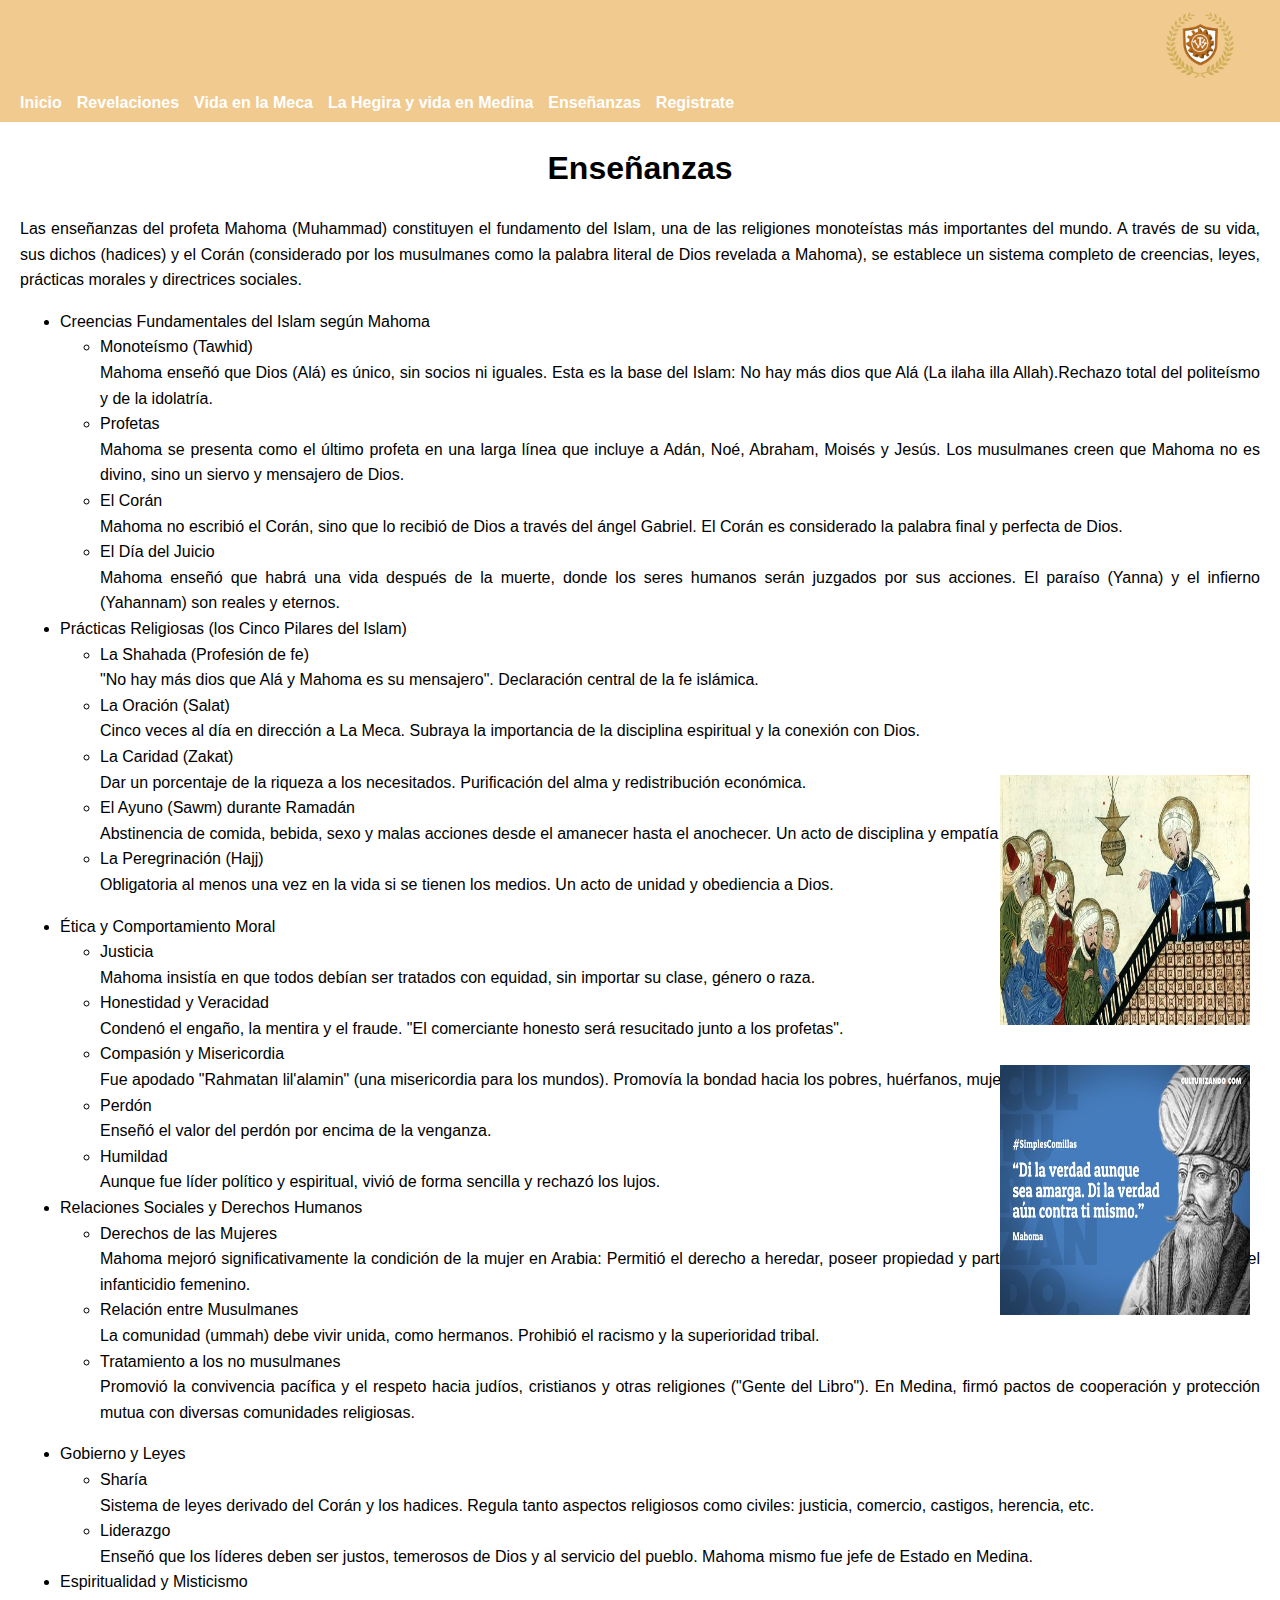
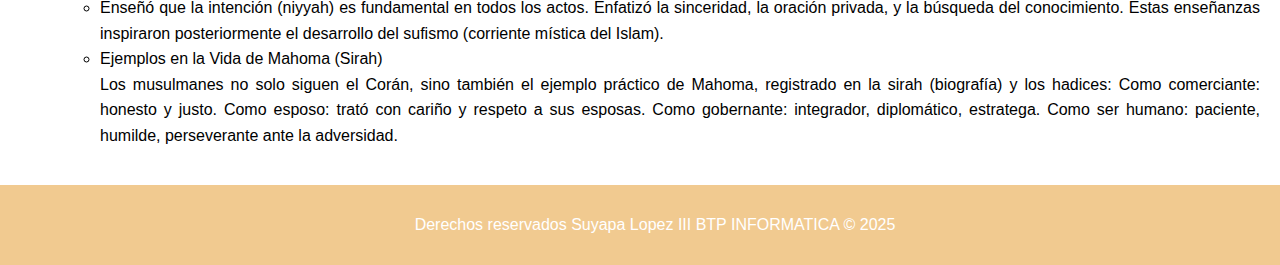
<file: Enseñanzas.html>
<!DOCTYPE html>
<html lang="en">
<head>
    <meta charset="UTF-8">
    <title>Enseñanzas</title>
    <link rel="stylesheet" href="css/style.css">
</head>
<body>
    <header>
    <div style ="text-align: right; ">
    <img src="img/imagen1.png" class="logo">
    </div>
      <nav>
        <ul class="menu">
          <li><a href="index.html">Inicio</a></li>
          <li><a href="Revelaciones.html">Revelaciones</a></li>
          <li><a href="Vida en la Meca.html">Vida en la Meca</a></li>
          <li><a href="Vida en Medina.html">La Hegira y vida en Medina</a></li>
          <li><a href="Enseñanzas.html">Enseñanzas</a></li>
          <li><a href="Registrate.html">Registrate</a></li>
        </ul>
      </nav>
  </header>
<div class="ensenanzas">
    <justificado>
<h1>Enseñanzas</h1>
<p> Las enseñanzas del profeta Mahoma (Muhammad) constituyen el fundamento del Islam, una de las religiones monoteístas más importantes del mundo. 
A través de su vida, sus dichos (hadices) y el Corán (considerado por los musulmanes como la palabra literal de Dios revelada a Mahoma), se establece un sistema completo de creencias, 
leyes, prácticas morales y directrices sociales.</p>
<p>
    <ul>
    <li> Creencias Fundamentales del Islam según Mahoma
        <ul>
            <li> Monoteísmo (Tawhid)
                <br>
            Mahoma enseñó que Dios (Alá) es único, sin socios ni iguales. Esta es la base del Islam:
            No hay más dios que Alá (La ilaha illa Allah).Rechazo total del politeísmo y de la idolatría.</li>
            <li>Profetas
                <br>
            Mahoma se presenta como el último profeta en una larga línea que incluye a Adán, Noé, Abraham, Moisés y Jesús.
            Los musulmanes creen que Mahoma no es divino, sino un siervo y mensajero de Dios.</li>
            <li>El Corán
                <br>
            Mahoma no escribió el Corán, sino que lo recibió de Dios a través del ángel Gabriel.
            El Corán es considerado la palabra final y perfecta de Dios.</li>
            <li>El Día del Juicio
                <br>
            Mahoma enseñó que habrá una vida después de la muerte, donde los seres humanos serán juzgados por sus acciones.
            El paraíso (Yanna) y el infierno (Yahannam) son reales y eternos.</li>           
        </ul>
    </li>
    <li>Prácticas Religiosas (los Cinco Pilares del Islam)
        <ul>
            <li>La Shahada (Profesión de fe)
                <br>
            "No hay más dios que Alá y Mahoma es su mensajero".
            Declaración central de la fe islámica.</li>
            <li> La Oración (Salat)
                <br>
            Cinco veces al día en dirección a La Meca.
            Subraya la importancia de la disciplina espiritual y la conexión con Dios.</li>
            <li>La Caridad (Zakat)
                <br>
            Dar un porcentaje de la riqueza a los necesitados.
            Purificación del alma y redistribución económica.</li>
            <li>El Ayuno (Sawm) durante Ramadán
                <br>
            Abstinencia de comida, bebida, sexo y malas acciones desde el amanecer hasta el anochecer.
            Un acto de disciplina y empatía con los pobres.</li>
            <li>La Peregrinación (Hajj)
                <br>
            Obligatoria al menos una vez en la vida si se tienen los medios.
            Un acto de unidad y obediencia a Dios.</li>
        </ul>
    </li>
</ul>
<ul>
    <li>Ética y Comportamiento Moral
        <ul>
            <li>Justicia
                <br>
            Mahoma insistía en que todos debían ser tratados con equidad, sin importar su clase, género o raza.</li>
            <li>Honestidad y Veracidad
                <br>
            Condenó el engaño, la mentira y el fraude.
            "El comerciante honesto será resucitado junto a los profetas".</li>
            <li> Compasión y Misericordia
                <br>
            Fue apodado "Rahmatan lil'alamin" (una misericordia para los mundos).
            Promovía la bondad hacia los pobres, huérfanos, mujeres, animales y esclavos.</li>
            <li>Perdón
                <br>
            Enseñó el valor del perdón por encima de la venganza.</li>
            <li>Humildad
                <br>
            Aunque fue líder político y espiritual, vivió de forma sencilla y rechazó los lujos.

</li>
        </ul>
    </li>
    <li>Relaciones Sociales y Derechos Humanos
        <ul>
            <li> Derechos de las Mujeres
                <br>
            Mahoma mejoró significativamente la condición de la mujer en Arabia:
            Permitió el derecho a heredar, poseer propiedad y participar en la vida pública.
            Condenó el infanticidio femenino.</li>
            <li>Relación entre Musulmanes
                <br>
            La comunidad (ummah) debe vivir unida, como hermanos.
            Prohibió el racismo y la superioridad tribal.</li>
            <li>Tratamiento a los no musulmanes
                <br>
            Promovió la convivencia pacífica y el respeto hacia judíos, cristianos y otras religiones ("Gente del Libro").
            En Medina, firmó pactos de cooperación y protección mutua con diversas comunidades religiosas.</li>
        </ul>
    </li>
</ul>
<ul>
    <li>Gobierno y Leyes
        <ul>
            <li>Sharía
                <br>
            Sistema de leyes derivado del Corán y los hadices.
            Regula tanto aspectos religiosos como civiles: justicia, comercio, castigos, herencia, etc.</li>
            <li> Liderazgo
                <br>
            Enseñó que los líderes deben ser justos, temerosos de Dios y al servicio del pueblo.
            Mahoma mismo fue jefe de Estado en Medina.</li>
        </ul>
    </li>
    <li>Espiritualidad y Misticismo
        <ul>
            <li>Enseñó que la intención (niyyah) es fundamental en todos los actos.
            Enfatizó la sinceridad, la oración privada, y la búsqueda del conocimiento.
            Estas enseñanzas inspiraron posteriormente el desarrollo del sufismo (corriente mística del Islam).</li>
            <li>Ejemplos en la Vida de Mahoma (Sirah)
                <br>
            Los musulmanes no solo siguen el Corán, sino también el ejemplo práctico de Mahoma, registrado en la sirah (biografía) y los hadices:
            Como comerciante: honesto y justo.
            Como esposo: trató con cariño y respeto a sus esposas.
            Como gobernante: integrador, diplomático, estratega.
            Como ser humano: paciente, humilde, perseverante ante la adversidad.
            </li>
        </ul>
    </li>
</ul>
</p>
    </justificado>
<div class="parrafo">
<img src="img/imagen9.jpg" width="250" height="250"  alt="imagen a la derecha" class="subir-imagen2" style="position: relative;left: -10px;">
</div>
<div class="parrafo2">
<img src="img/imagen10.jpg" width="250" height="250" alt="imagen a la derecha" class="subir-imagen3" style="position: relative;left: -10px;">
</div>
</p>
</div>
      <footer>
        <p> Derechos reservados Suyapa Lopez III BTP INFORMATICA © 2025 </p>
      </footer>
</body>
</html>
</file>
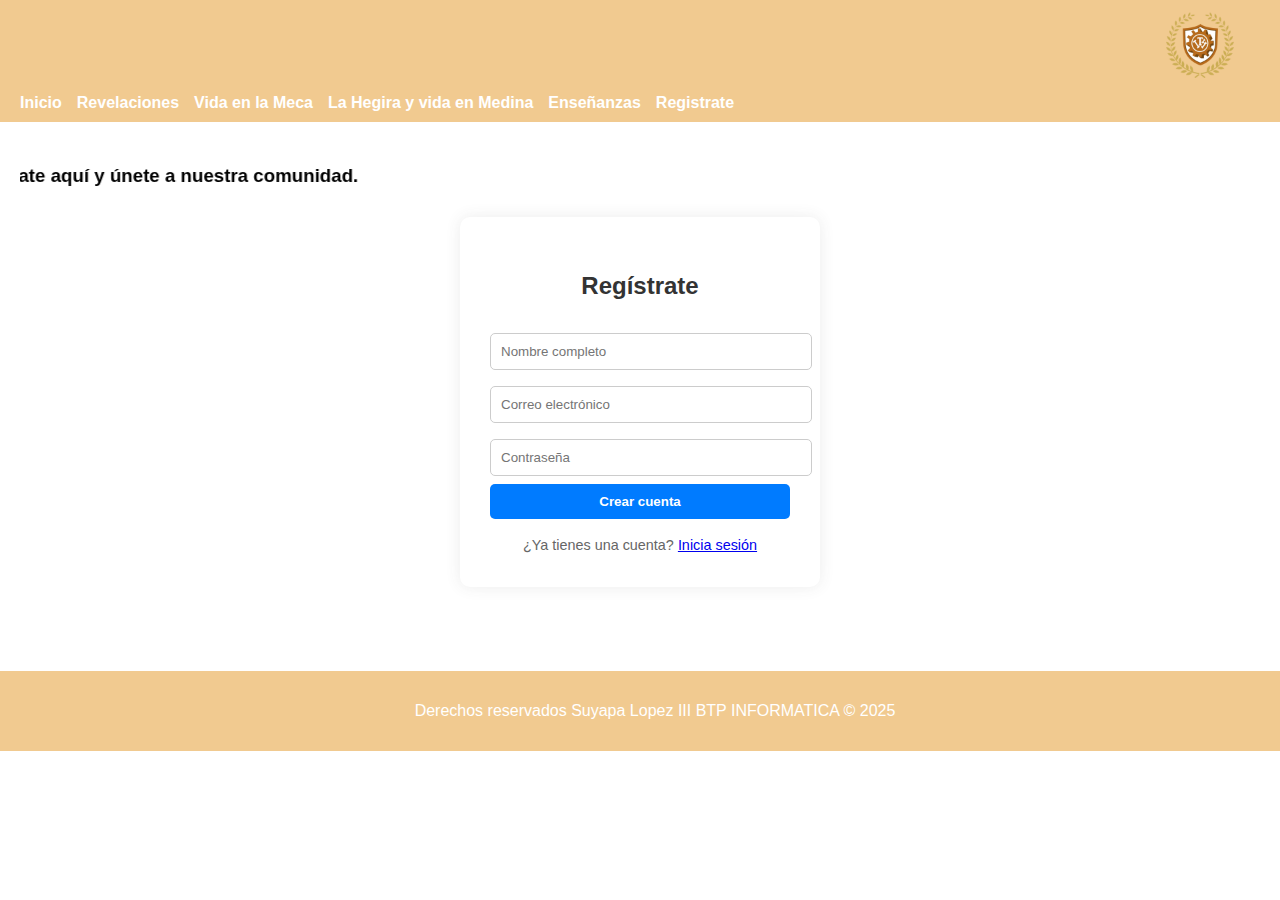
<file: Registrate.html>
<!DOCTYPE html>
<html lang="en">
<head>
    <meta charset="UTF-8">
    <title>Registrate</title>
    <link rel="stylesheet" href="css/style.css">
</head>
<body>
     <header>
    <div style ="text-align: right; ">
    <img src="img/imagen1.png" class="logo">
    </div>
      <nav>
        <ul class="menu">
          <li><a href="index.html">Inicio</a></li>
          <li><a href="Revelaciones.html">Revelaciones</a></li>
          <li><a href="Vida en la Meca.html">Vida en la Meca</a></li>
          <li><a href="Vida en Medina.html">La Hegira y vida en Medina</a></li>
          <li><a href="Enseñanzas.html">Enseñanzas</a></li>
          <li><a href="Registrate.html">Registrate</a></li>
        </ul>
      </nav>
  </header>
  <div class="Registro">
    <marquee direction ="right"><h3>¿Aún no tienes una cuenta? Regístrate aquí y únete a nuestra comunidad.</h3></marquee>
<center><div class="form-container">
    <h2>Regístrate</h2>
    <form action="/registro" method="POST">
      <input type="text" name="nombre" placeholder="Nombre completo" required>
      <input type="email" name="email" placeholder="Correo electrónico" required>
      <input type="password" name="password" placeholder="Contraseña" required>
      <input type="submit" value="Crear cuenta">
    </form>
    <div class="footer-text">
      ¿Ya tienes una cuenta? <a href="/login">Inicia sesión</a></div></div></center>
    </div>
    </div>
  </div>
  </div>
  <br>
  <br>
  <br>
  <footer>
    <p> Derechos reservados Suyapa Lopez III BTP INFORMATICA © 2025 </p>
  </footer>
</body>
</html>
</file>
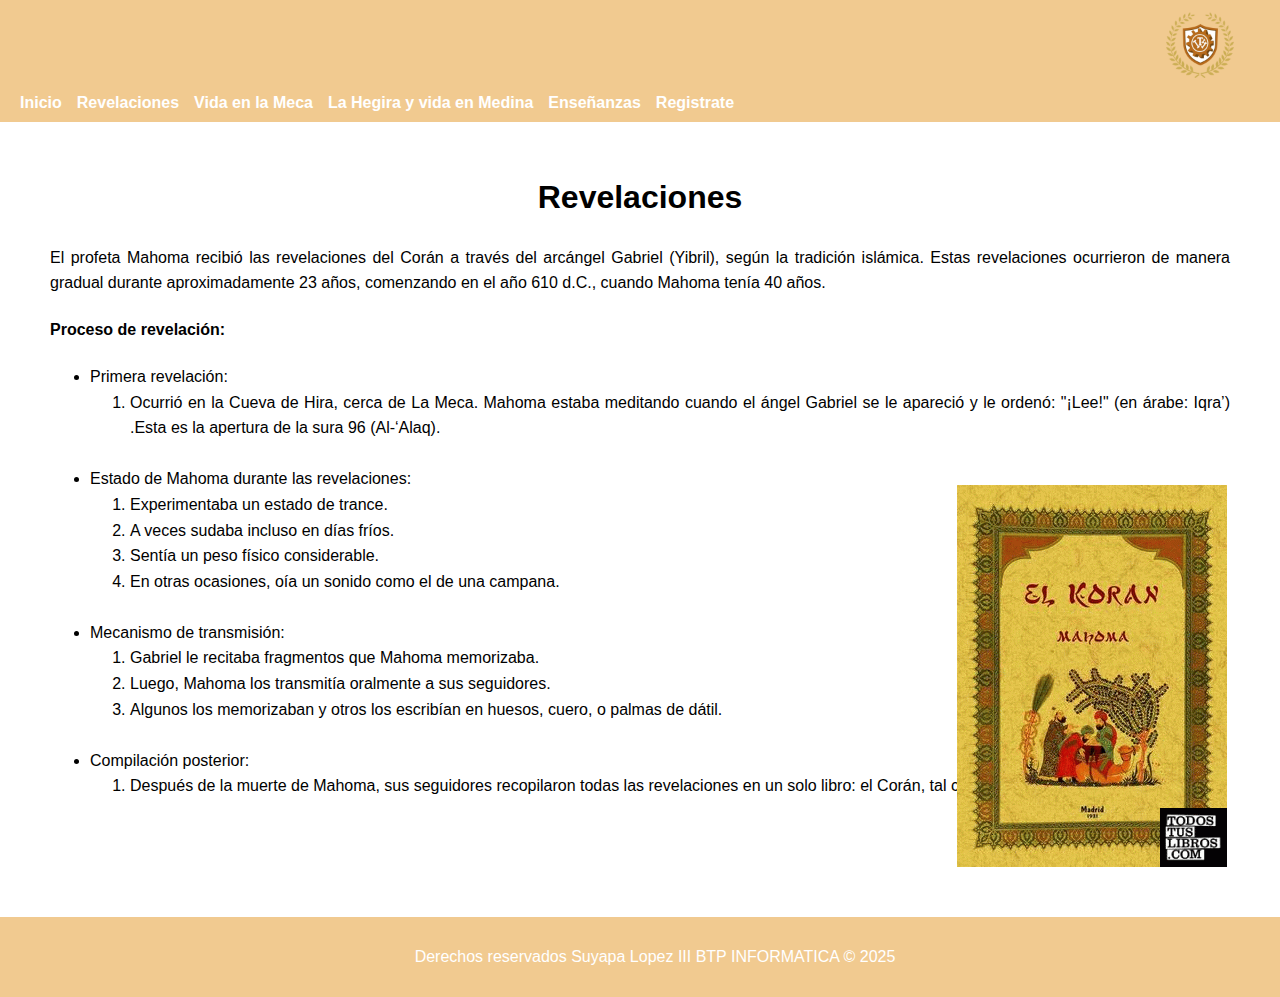
<file: Revelaciones.html>
<!DOCTYPE html>
<html lang="en">
<head>
    <meta charset="UTF-8">
    <title>Revelaciones</title>
    <link rel="stylesheet" href="css/style.css">
</head>
<body>
    <header>
        <div style="text-align: right;">
        <img src="img/imagen1.png" alt="Logo Institución" class="logo">
        </div>
          <nav>
            <ul class="menu">
              <li><a href="index.html">Inicio</a></li>
              <li><a href="Revelaciones.html">Revelaciones</a></li>
              <li><a href="Vida en la Meca.html">Vida en la Meca</a></li>
              <li><a href="Vida en Medina.html">La Hegira y vida en Medina</a></li>
              <li><a href="Enseñanzas.html">Enseñanzas</a></li>
              <li><a href="Registrate.html">Registrate</a></li>
            </ul>
          </nav>
      </header>
      <div class="revelaciones">
        <justificado><h1>Revelaciones</h1>
            <p>
                El profeta Mahoma recibió las revelaciones del Corán a través del arcángel Gabriel (Yibril), según la tradición islámica.
                Estas revelaciones ocurrieron de manera gradual durante aproximadamente 23 años, comenzando en el año 610 d.C., cuando Mahoma tenía 40 años. </p>
                <h4>Proceso de revelación:</h4>
                <ul>
                   <li>Primera revelación:</li>
                   <ol>
                    <li>Ocurrió en la Cueva de Hira, cerca de La Meca. Mahoma estaba meditando cuando el ángel Gabriel se le apareció y le ordenó:
                    "¡Lee!" (en árabe: Iqra’) .Esta es la apertura de la sura 96 (Al-‘Alaq).</li>
                   </ol>
                    <br>
                    <li>Estado de Mahoma durante las revelaciones:</li>
                    <ol>
                    <li>Experimentaba un estado de trance.</li>
                    <li>A veces sudaba incluso en días fríos.</li>
                    <li>Sentía un peso físico considerable.</li>
                    <li>En otras ocasiones, oía un sonido como el de una campana.</li>
                    </ol>
                    <br>
                    <li>Mecanismo de transmisión:</li>
                    <ol>
                    <li>Gabriel le recitaba fragmentos que Mahoma memorizaba.</li>
                    <li>Luego, Mahoma los transmitía oralmente a sus seguidores.</li>
                    <li>Algunos los memorizaban y otros los escribían en huesos, cuero, o palmas de dátil.</li>
                    </ol>
                    <br>
                    <li>Compilación posterior:</li>
                    <ol>
                   <li>Después de la muerte de Mahoma, sus seguidores recopilaron todas las revelaciones en un solo libro: el Corán, tal como se conoce hoy.</li>
                   </ol>
                </ul>
           </justificado>
                <div class="contenedor">
            <img src="img/imagen4.gif" alt="imagen a la derecha" class="subir-imagen" style="position: relative;left: -3px;" >
                </div> 
      </div>
  
</body>

    <footer>
        <p> Derechos reservados Suyapa Lopez III BTP INFORMATICA © 2025 </p>
      </footer>
      
</html>
</file>
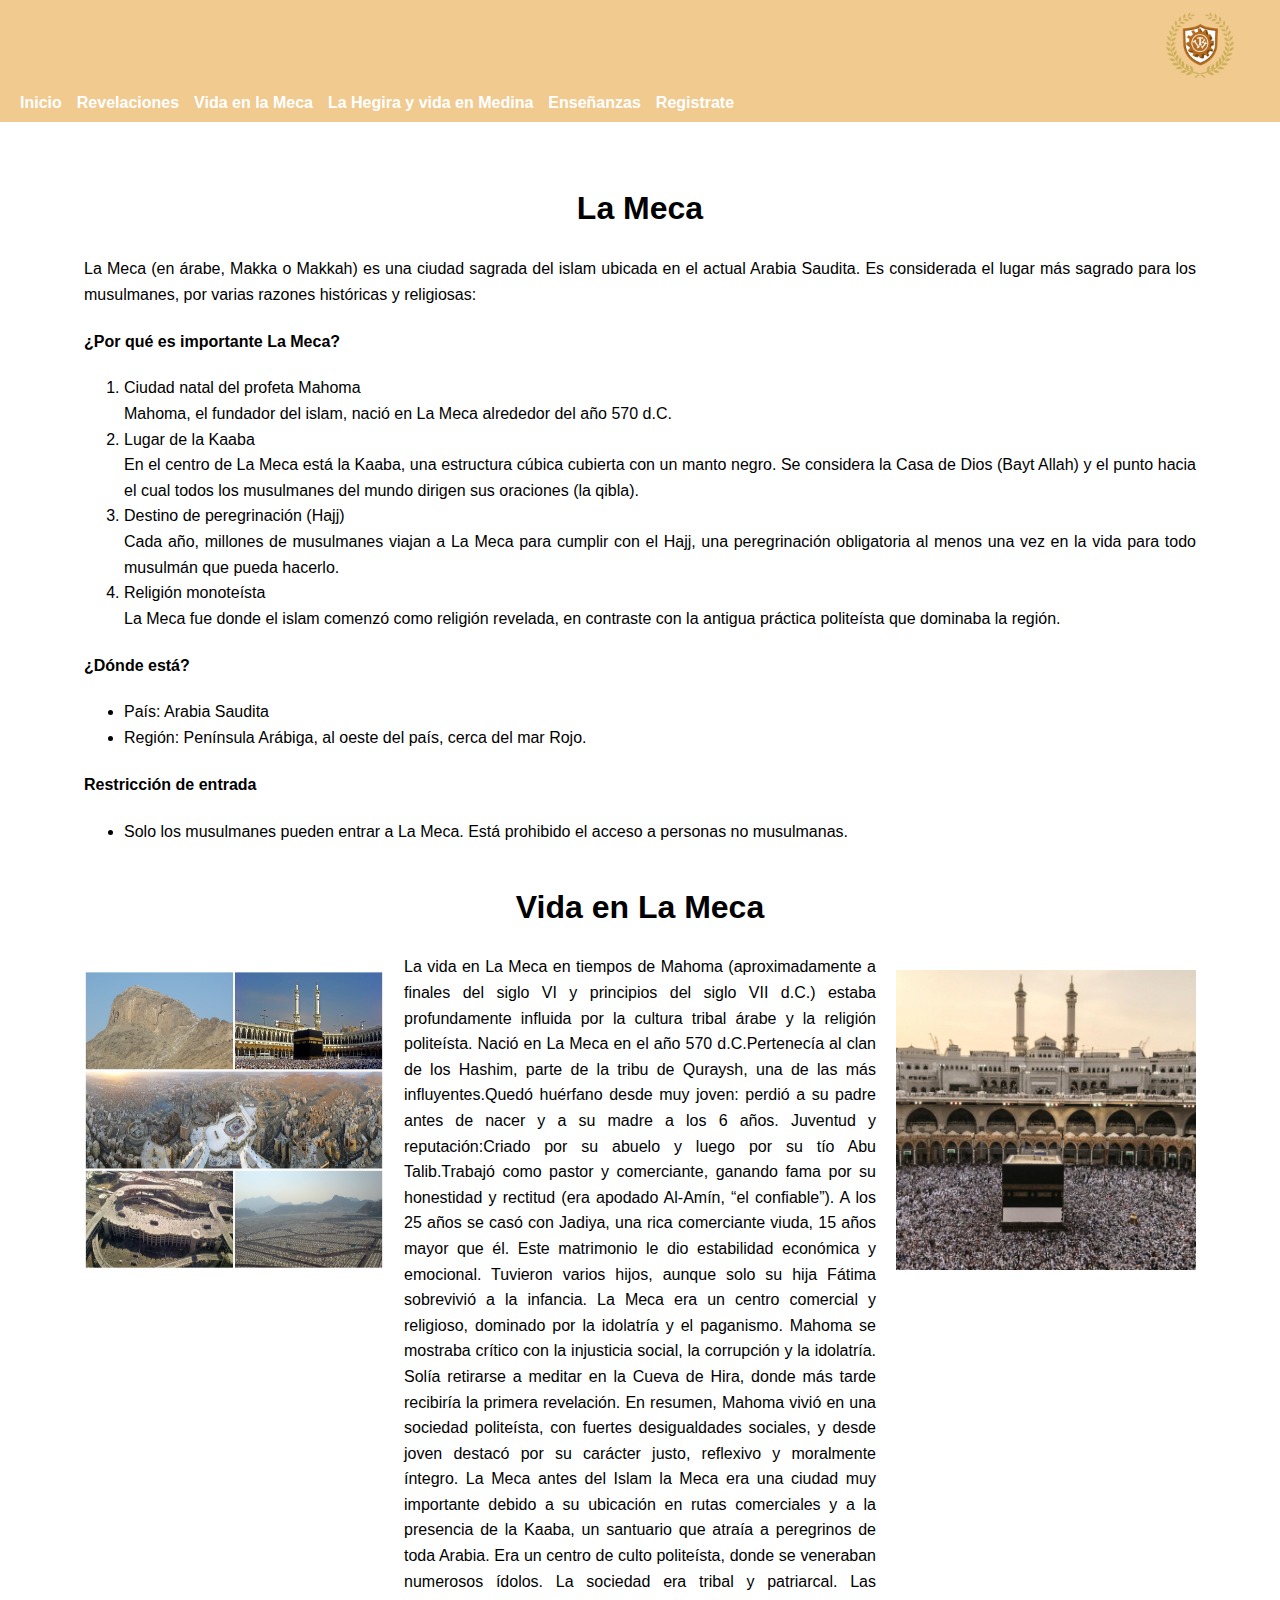
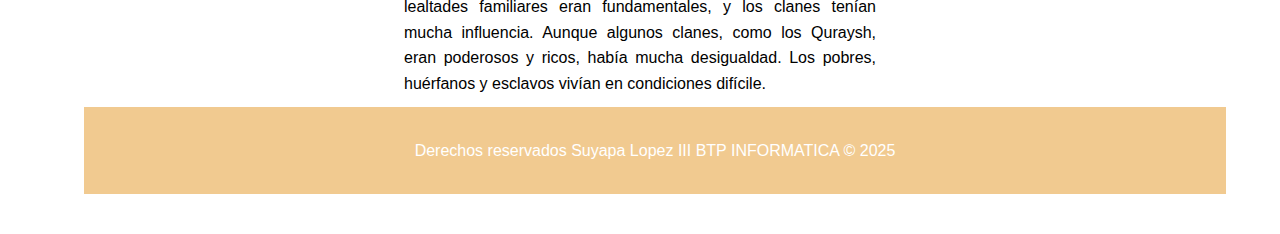
<file: Vida en la Meca.html>
<!DOCTYPE html>
<html lang="en">
<head>
    <meta charset="UTF-8">
    <title>Vida en la Meca</title>
    <link rel="stylesheet" href="css/style.css">
</head>
<body>
    <header>
        <div style="text-align: right;">
            <img src="img/imagen1.png" class="logo">
            </div>
          <nav>
            <ul class="menu">
              <li><a href="index.html">Inicio</a></li>
              <li><a href="Revelaciones.html">Revelaciones</a></li>
              <li><a href="Vida en la Meca.html">Vida en la Meca</a></li>
              <li><a href="Vida en Medina.html">La Hegira y vida en Medina</a></li>
              <li><a href="Enseñanzas.html">Enseñanzas</a></li>
              <li><a href="Registrate.html">Registrate</a></li>
            </ul>
          </nav>
        </div>
      </header>
      <div class="vida">
        <h1> La Meca</h1>
        <justificado><p>
          La Meca (en árabe, Makka o Makkah) es una ciudad sagrada del islam ubicada en el actual Arabia Saudita. 
          Es considerada el lugar más sagrado para los musulmanes, por varias razones históricas y religiosas:
           <h4>¿Por qué es importante La Meca?</h4>
           <ol>
            <li>Ciudad natal del profeta Mahoma</li>
            Mahoma, el fundador del islam, nació en La Meca alrededor del año 570 d.C.
            <li>Lugar de la Kaaba</li>
            En el centro de La Meca está la Kaaba, una estructura cúbica cubierta con un manto negro. Se considera la Casa de Dios (Bayt Allah) y el punto hacia el cual todos los musulmanes del mundo dirigen sus oraciones (la qibla).
            <li>Destino de peregrinación (Hajj)</li>
            Cada año, millones de musulmanes viajan a La Meca para cumplir con el Hajj, una peregrinación obligatoria al menos una vez en la vida para todo musulmán que pueda hacerlo.
            <li>Religión monoteísta</li>
             La Meca fue donde el islam comenzó como religión revelada, en contraste con la antigua práctica politeísta que dominaba la región.
           </ol>
           <h4>¿Dónde está?</h4>
           <ul>
             <li>País: Arabia Saudita</li>
             <li>Región: Península Arábiga, al oeste del país, cerca del mar Rojo.</li>
           </ul>

           <h4>Restricción de entrada</h4>
           <ul>
           <li>Solo los musulmanes pueden entrar a La Meca. Está prohibido el acceso a personas no musulmanas.</li>
           </ul>
           </p>
        </justificado>
            <div style="display: flex;align-items: flex-start;">
           <img src="img/imagen5.jpg" width="300" height="300" alt="meca" style="margin-top: 110px;">
           <div style="margin-left: 20px;">
           <center><h1>Vida en La Meca</h1></center>
           La vida en La Meca en tiempos de Mahoma (aproximadamente a finales del siglo VI y principios del siglo VII d.C.) estaba profundamente influida por la cultura tribal árabe y la religión politeísta.
           Nació en La Meca en el año 570 d.C.Pertenecía al clan de los Hashim, parte de la tribu de Quraysh, una de las más influyentes.Quedó huérfano desde muy joven: perdió a su padre antes de nacer y a su madre a los 6 años.
           Juventud y reputación:Criado por su abuelo y luego por su tío Abu Talib.Trabajó como pastor y comerciante, ganando fama por su honestidad y rectitud (era apodado Al-Amín, “el confiable”).
           A los 25 años se casó con Jadiya, una rica comerciante viuda, 15 años mayor que él. Este matrimonio le dio estabilidad económica y emocional.
           Tuvieron varios hijos, aunque solo su hija Fátima sobrevivió a la infancia.
           La Meca era un centro comercial y religioso, dominado por la idolatría y el paganismo.
           Mahoma se mostraba crítico con la injusticia social, la corrupción y la idolatría.
           Solía retirarse a meditar en la Cueva de Hira, donde más tarde recibiría la primera revelación.
           En resumen, Mahoma vivió en una sociedad politeísta, con fuertes desigualdades sociales, y desde joven destacó por su carácter justo, reflexivo y moralmente íntegro.
           La Meca antes del Islam la Meca era una ciudad muy importante debido a su ubicación en rutas comerciales y a la presencia de la Kaaba, un santuario que atraía a peregrinos de toda Arabia. Era un centro de culto politeísta, donde se veneraban numerosos ídolos.
           La sociedad era tribal y patriarcal. Las lealtades familiares eran fundamentales, y los clanes tenían mucha influencia.
           Aunque algunos clanes, como los Quraysh, eran poderosos y ricos, había mucha desigualdad. Los pobres, huérfanos y esclavos vivían en condiciones difícile.          
           </div>
           <div style="margin-left: 20px;">
           <div class="Meca">
           <img src="img/imagen6.jpg" width="300" height="300" alt="imagen a la derecha" class="imagen-abajo" >
           </div>
          </p>
      </div>
      </div>
      <footer>
    <p> Derechos reservados Suyapa Lopez III BTP INFORMATICA © 2025 </p>
  </footer>
</body>
</html>
</file>
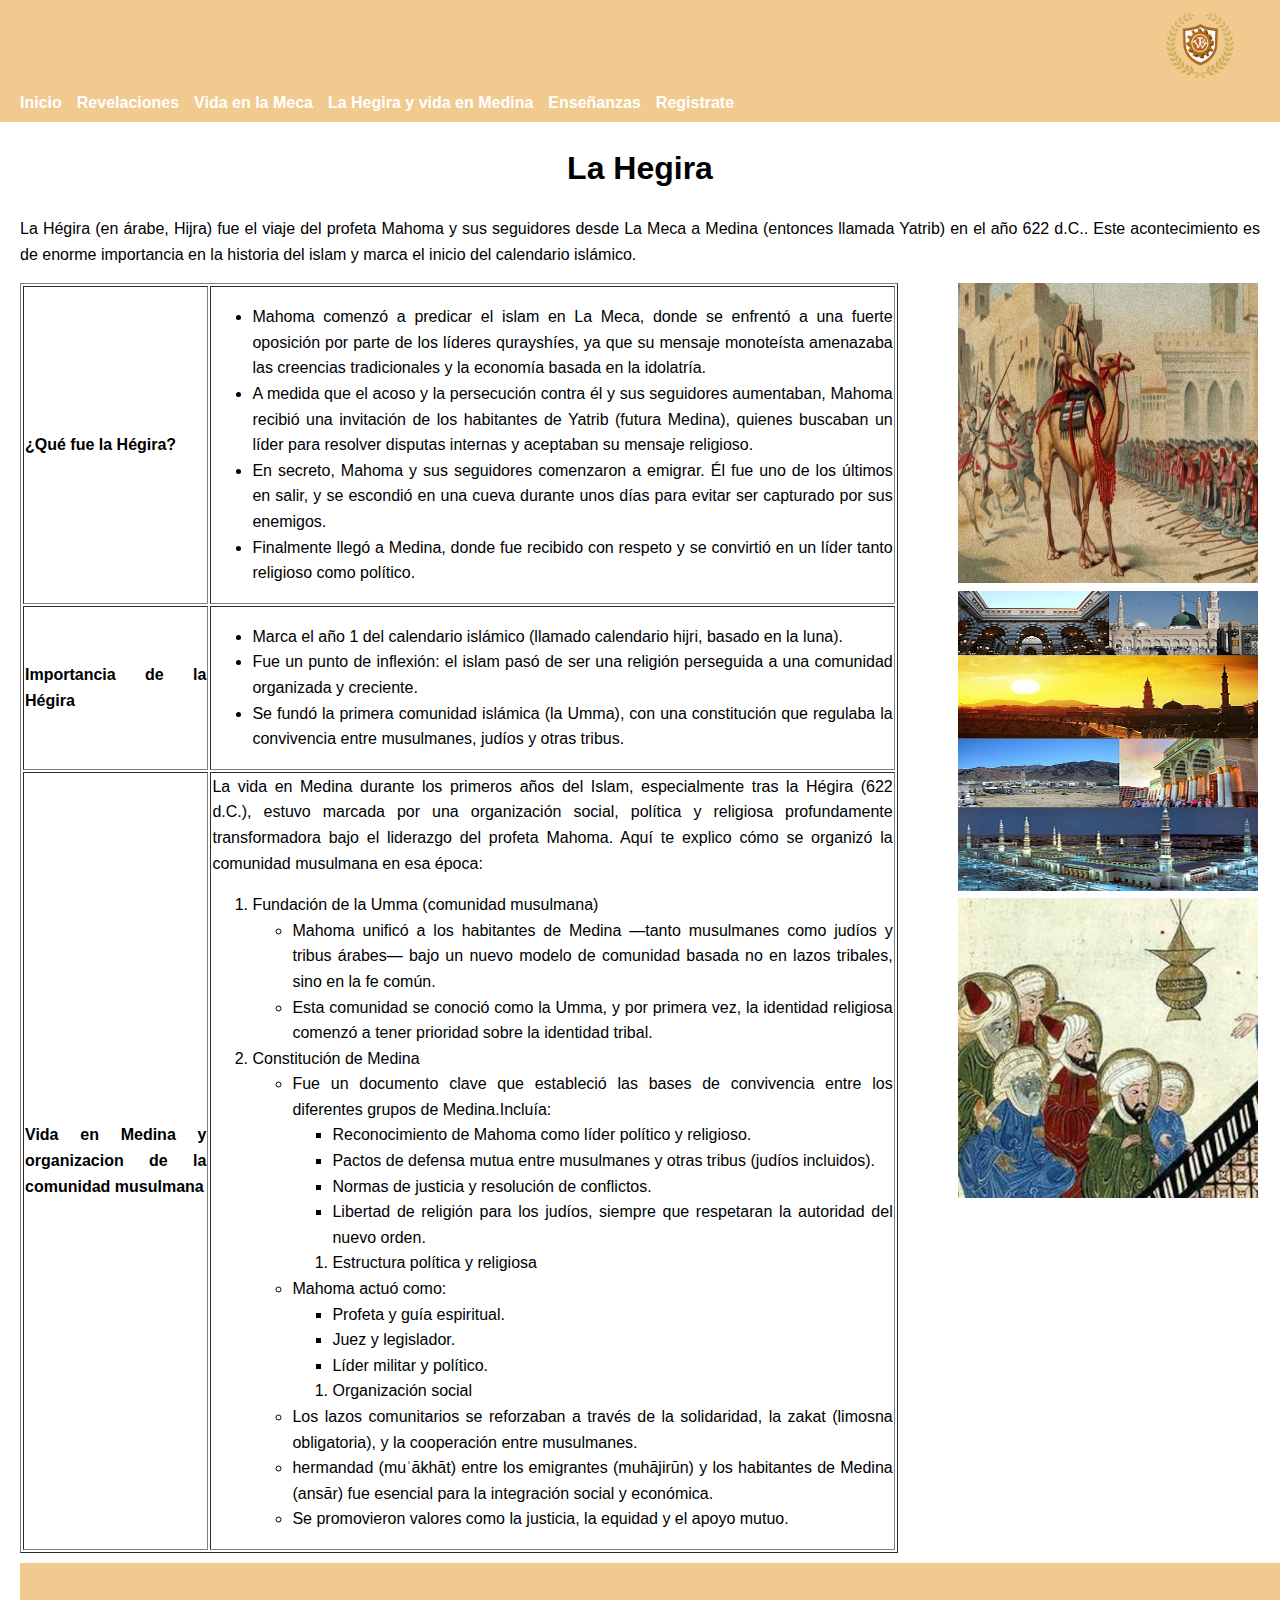
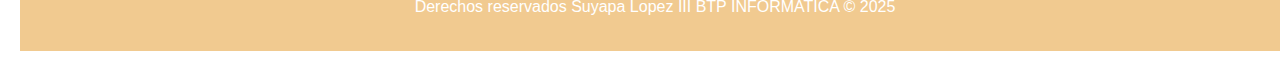
<file: Vida en Medina.html>
<!DOCTYPE html>
<html lang="en">
<head>
    <meta charset="UTF-8">
    <title>La Hegira y vida en Medina</title>
    <link rel="stylesheet" href="css/style.css">
</head>
<body>
    <header>
    <div style ="text-align: right; ">
    <img src="img/imagen1.png" class="logo">
    </div>
      <nav>
        <ul class="menu">
          <li><a href="index.html">Inicio</a></li>
          <li><a href="Revelaciones.html">Revelaciones</a></li>
          <li><a href="Vida en la Meca.html">Vida en la Meca</a></li>
          <li><a href="Vida en Medina.html">La Hegira y vida en Medina</a></li>
          <li><a href="Enseñanzas.html">Enseñanzas</a></li>
          <li><a href="Registrate.html">Registrate</a></li>
        </ul>
      </nav>
  </header>
  <div class="medina">
    <h1>La Hegira</h1>
    <p>
        La Hégira (en árabe, Hijra) fue el viaje del profeta Mahoma y sus seguidores desde La Meca a Medina (entonces llamada Yatrib) en el año 622 d.C.. 
        Este acontecimiento es de enorme importancia en la historia del islam y marca el inicio del calendario islámico.
        <br>
       <div style="display: flex; align-items: flex-start;">
        <table Border>
        <tr>
            <td> <h4>¿Qué fue la Hégira?</h4></td> <td><ul>
        <li>Mahoma comenzó a predicar el islam en La Meca, donde se enfrentó a una fuerte oposición por parte de los líderes qurayshíes, ya que su mensaje monoteísta amenazaba las creencias tradicionales y la economía basada en la idolatría.</li>
        <li>A medida que el acoso y la persecución contra él y sus seguidores aumentaban, Mahoma recibió una invitación de los habitantes de Yatrib (futura Medina), quienes buscaban un líder para resolver disputas internas y aceptaban su mensaje religioso.</li>
        <li>En secreto, Mahoma y sus seguidores comenzaron a emigrar. Él fue uno de los últimos en salir, y se escondió en una cueva durante unos días para evitar ser capturado por sus enemigos.</li>
        <li>Finalmente llegó a Medina, donde fue recibido con respeto y se convirtió en un líder tanto religioso como político.</li></ul></td> 
            </tr>
            <tr>
                <td><h4>Importancia de la Hégira</h4></td> <td><ul>
         <li>Marca el año 1 del calendario islámico (llamado calendario hijri, basado en la luna).</li>
         <li>Fue un punto de inflexión: el islam pasó de ser una religión perseguida a una comunidad organizada y creciente.</li>
         <li>Se fundó la primera comunidad islámica (la Umma), con una constitución que regulaba la convivencia entre musulmanes, judíos y otras tribus.</li>
        </ul></td> 
            </tr>
        </tr>
         <tr>
                <td><h4>Vida en Medina y organizacion de la comunidad musulmana</h4></td> <td>La vida en Medina durante los primeros años del Islam, especialmente tras la Hégira (622 d.C.), 
                estuvo marcada por una organización social, política y religiosa profundamente transformadora bajo el liderazgo del profeta Mahoma. Aquí te explico cómo se organizó la comunidad musulmana en esa época:
                <ol>
                  <li>Fundación de la Umma (comunidad musulmana)</li>
                
                <ul>
                  <li>Mahoma unificó a los habitantes de Medina —tanto musulmanes como judíos y tribus árabes— bajo un nuevo modelo de comunidad basada no en lazos tribales, sino en la fe común.</li>
                  <li>Esta comunidad se conoció como la Umma, y por primera vez, la identidad religiosa comenzó a tener prioridad sobre la identidad tribal.</li>
                </ul>
                
                  <li>Constitución de Medina</li>
                
                <ul>
                  <li>Fue un documento clave que estableció las bases de convivencia entre los diferentes grupos de Medina.Incluía:</li>
                  <ul>
                    <li>Reconocimiento de Mahoma como líder político y religioso.</li>
                    <li>Pactos de defensa mutua entre musulmanes y otras tribus (judíos incluidos).</li>
                    <li>Normas de justicia y resolución de conflictos.</li>
                    <li>Libertad de religión para los judíos, siempre que respetaran la autoridad del nuevo orden.</li>
                </ul>
              </li>
              <ol>
              <li>Estructura política y religiosa</li>
              </ol>
              <li>Mahoma actuó como:</li>
              
              <ul>
              <li>Profeta y guía espiritual.</li>
              <li>Juez y legislador.</li>
              <li>Líder militar y político.</li>
              </ul>
              </li>
              <ol>
              <li>Organización social</li>
              </ol>
              <li>Los lazos comunitarios se reforzaban a través de la solidaridad, la zakat (limosna obligatoria), y la cooperación entre musulmanes.</li>
              <li>hermandad (muʾākhāt) entre los emigrantes (muhājirūn) y los habitantes de Medina (ansār) fue esencial para la integración social y económica.</li>
              <li>Se promovieron valores como la justicia, la equidad y el apoyo mutuo.</li>
            </ol> 
           </td> 
            </tr>
    </table>
        <div style="margin-left: 60px;">
        <img src="img/imagen7.avif" width="300" height="300"  >
        <img src="img/imagen8.jpg" width="300" height="300" >
        <img src="img/imagen11.avif" width="300" height="300" >
        </div>
    </p>
  </div>
  </main>
  <footer>
    <p> Derechos reservados Suyapa Lopez III BTP INFORMATICA © 2025 </p>
  </footer>
</body>
</html>
</file>
<file: css/style.css>
body {
  font-family: Arial, sans-serif;
  margin: 0;
  padding: 0;
}

header {
  background-color: #f1ca90;
  color: white;
  padding: 10px 20px;
}
.logo-nav {
  display: flex;
  align-items: center;
}

.logo {
  height: 80px;
  margin-right: 20px;
}

.menu {
  list-style: none;
  padding: 0;
  margin: 0;
  display: flex;
  gap: 15px;
}

.menu li a {
  color: white;
  text-decoration: none;
  font-weight: bold;
}
ul.menu li a:hover {
  background-color: #f8cc0a;
  box-shadow: 0 2px 8px rgba(0, 0, 0, 0.3); /* ejemplo de sombra */
  border-radius: 5px;
}
.inicio{
  text-align: justify;
  margin: 0px;
  font-family: Arial ,sans-serif;
  font-size: 16px;
  line-height: 1.6;
  padding: 100px 10%;
  text-align:left;
}
.inicio h1{
  text-align: center;
}
.justificado{
  text-align: justify;
  margin-left: 15%;
  width: 70%;
}
.img-centrada{
  display: block;
  margin: 0 auto;
}
footer {
  background-color: #f1ca90;
  color: white;
  text-align: center;
  padding: 15px;
  gap: 15px;
  width: 100%;
  margin-top: 10px;
 
}
.revelaciones{
  text-align: justify;
  margin: 50px;
  font-family: Arial ,sans-serif;
  font-size: 16px;
  line-height: 1.6;
}
.revelaciones h1{
  text-align: center;
}
.contenedor{
  display: flex;
  justify-content: flex-end;
}
.subir-imagen{
  margin-top: -330px;
}
.vida{
  text-align: justify;
  margin: 20px;
  font-family: Arial ,sans-serif;
  font-size: 16px;
  line-height: 1.6;
  padding: 20px 5%;
}
.vida h1{
  text-align: center;
}
.meca{
  display: flex;
  justify-content: flex-end;
}
.imagen-abajo{
  margin-top: 110px;
}
.medina{
  text-align: justify;
  margin: 20px;
  font-family: Arial ,sans-serif;
  font-size: 16px;
  line-height: 1.6;
}
.medina h1{
  text-align: center;
}
.ensenanzas{
  text-align: justify;
  margin: 20px;
  font-family: Arial ,sans-serif;
  font-size: 16px;
  line-height: 1.6;
}
.ensenanzas h1{
  text-align: center;
}
.parrafo{
  display: flex;
  justify-content: flex-end;
}
.subir-imagen2{
  margin-top: -990px;
}
.parrafo2{
  display: flex;
  justify-content:flex-end ;
}
.subir-imagen3{
  margin-top: -700px;
}
.Registro{
  text-align: justify;
  margin: 20px;
  font-family: Arial ,sans-serif;
  font-size: 16px;
  line-height: 1.6;
}
.Registro h3{
  text-align: center;
}
.form-container {
  background: white;
  padding: 30px;
  border-radius: 10px;
  box-shadow: 0 0 15px rgba(73, 72, 72, 0.1);
  width: 300px;
}

h2 {
  text-align: center;
  margin-bottom: 20px;
  color: #333;
}

input[type="text"],
input[type="email"],
input[type="password"] {
  width: 100%;
  padding: 10px;
  margin: 8px 0;
  border: 1px solid #ccc;
  border-radius: 5px;
}

input[type="submit"] {
  width: 100%;
  padding: 10px;
  background-color: #007BFF;
  border: none;
  color: white;
  border-radius: 5px;
  cursor: pointer;
  font-weight: bold;
}

input[type="submit"]:hover {
  background-color: #0056b3;
}

.footer-text {
  margin-top: 15px;
  text-align: center;
  font-size: 0.9em;
  color: #666;
}
@media (max-width:768px){
  form{
    padding: 10px;
  }
  input,select,textarea,button{
    font-size: 14px;
  }
}

.video{
  text-align: center;

}
</file>
